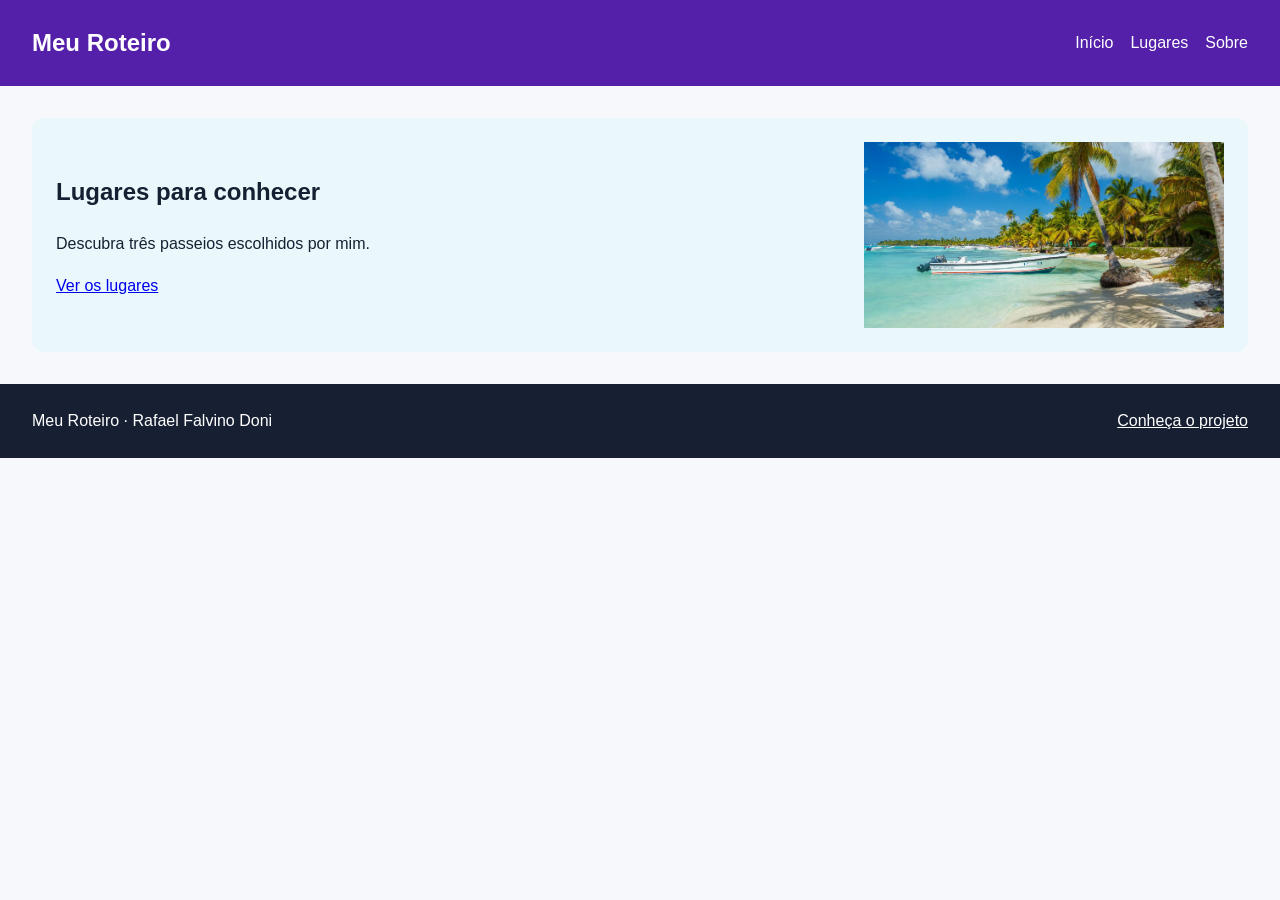
<file: index.html>
<!doctype html>
<html lang="pt-BR">
<head>
  <meta charset="utf-8">
  <meta name="viewport" content="width=device-width, initial-scale=1">
  <title>Início | Meu Roteiro</title>
  <link rel="stylesheet" href="css/estilo.css">
</head>
<body>

 <header class="cabecalho">
  <p class="marca">Meu Roteiro</p>
  <nav class="menu" aria-label="Navegação principal">
    <a href="index.html">Início</a>
    <a href="lugares.html">Lugares</a>
    <a href="sobre.html">Sobre</a>
  </nav>
</header>

  <main class="conteudo">
    <section class="apresentacao">
  <div class="texto-apresentacao">
    <h1>Lugares para conhecer</h1>
    <p>Descubra três passeios escolhidos por mim.</p>
    <a href="lugares.html">Ver os lugares</a>
  </div>
  <img class="foto-apresentacao" src="imagens/Capa.jpg"
       alt="Vista do lugar escolhido para apresentar o roteiro">
</section>
       </main>

  <footer class="rodape">
  <p>Meu Roteiro · Rafael Falvino Doni</p>
  <a href="sobre.html">Conheça o projeto</a>
</footer>

</body>
</html>
</file>
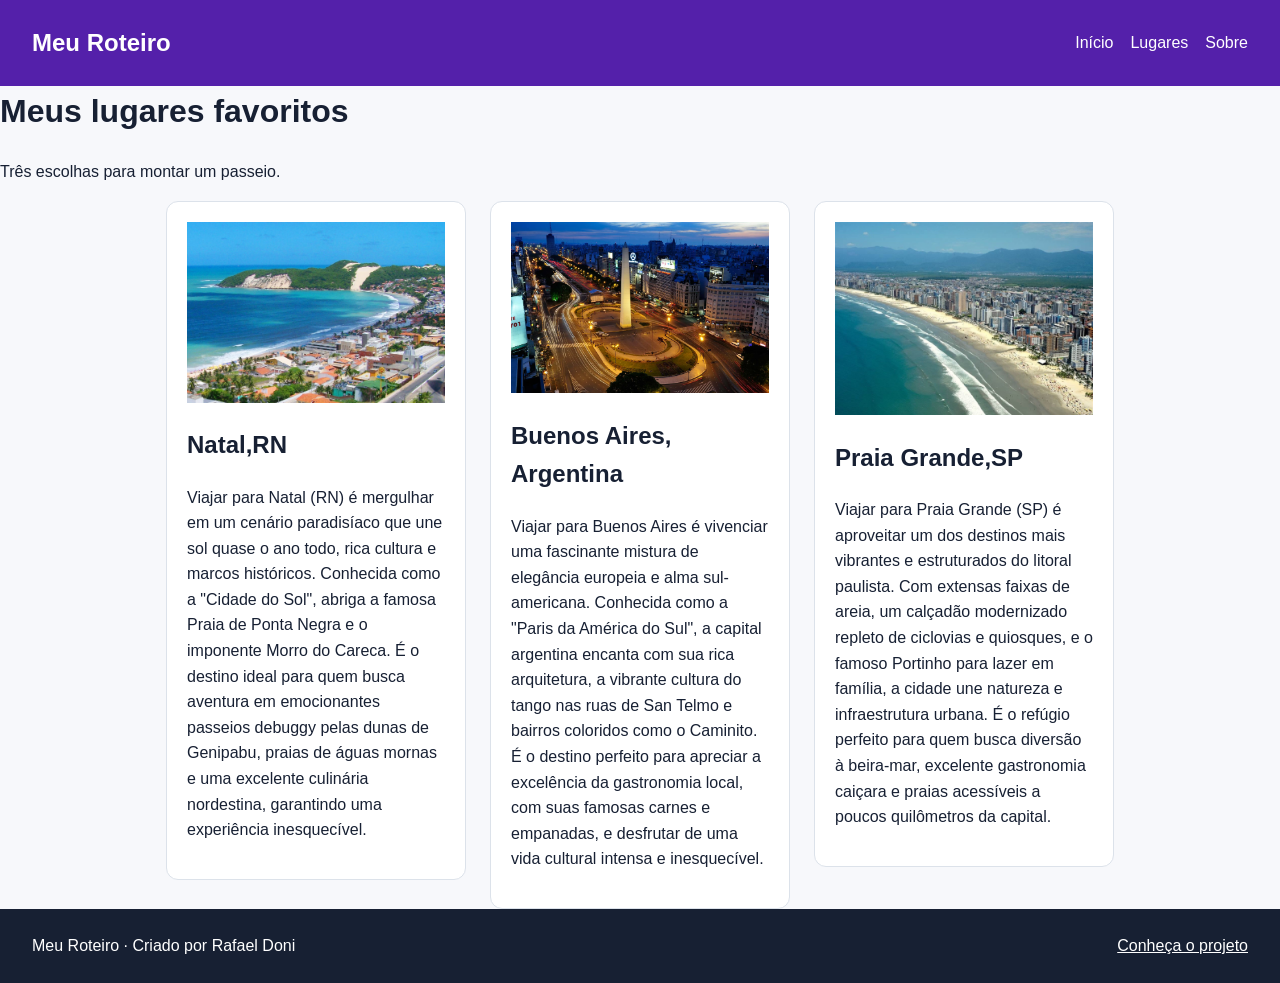
<file: lugares.html>
<!doctype html>
<html lang="pt-BR">
<head>
  <meta charset="utf-8">
  <meta name="viewport" content="width=device-width, initial-scale=1">
  <title>Lugares | Meus lugares</title>
  <link rel="stylesheet" href="css/estilo.css">
</head>
<body>

 <header class="cabecalho">
  <p class="marca">Meu Roteiro</p>
  <nav class="menu" aria-label="Navegação principal">
    <a href="index.html">Início</a>
    <a href="lugares.html">Lugares</a>
    <a href="sobre.html">Sobre</a>
  </nav>
</header>

<h1>Meus lugares favoritos</h1>
<p>Três escolhas para montar um passeio.</p>
<div class="lugares-container">
<div class="lista-lugares">
 <article class="cartao">
  <img src="imagens/Imagem1.jpg" alt="Descrição da sua primeira foto">
  <h2>Natal,RN</h2>
  <p>Viajar para Natal (RN) é mergulhar em um cenário paradisíaco que une sol quase o ano todo, rica cultura e marcos históricos. Conhecida como a "Cidade do Sol", abriga a famosa Praia de Ponta Negra e o imponente Morro do Careca. É o destino ideal para quem busca aventura em emocionantes passeios debuggy pelas dunas de Genipabu, praias de águas mornas e uma excelente culinária nordestina, garantindo uma experiência inesquecível.</p>
</article>
</div>

<div class="lista-lugares">
 <article class="cartao">
  <img src="imagens/imagem2.webp" alt="Descrição da sua primeira foto">
  <h2>Buenos Aires, Argentina</h2>
  <p>Viajar para Buenos Aires é vivenciar uma fascinante mistura de elegância europeia e alma sul-americana. Conhecida como a "Paris da América do Sul", a capital argentina encanta com sua rica arquitetura, a vibrante cultura do tango nas ruas de San Telmo e bairros coloridos como o Caminito. É o destino perfeito para apreciar a excelência da gastronomia local, com suas famosas carnes e empanadas, e desfrutar de uma vida cultural intensa e inesquecível.</p>
</article>
</div>

<div class="lista-lugares">
 <article class="cartao">
  <img src="imagens/Iamgem3.jpg" alt="Descrição da sua primeira foto">
  <h2>Praia Grande,SP</h2>
  <p>Viajar para Praia Grande (SP) é aproveitar um dos destinos mais vibrantes e estruturados do litoral paulista. Com extensas faixas de areia, um calçadão modernizado repleto de ciclovias e quiosques, e o famoso Portinho para lazer em família, a cidade une natureza e infraestrutura urbana. É o refúgio perfeito para quem busca diversão à beira-mar, excelente gastronomia caiçara e praias acessíveis a poucos quilômetros da capital.</p>
</article>
</div>
</div>

  <footer class="rodape">
  <p>Meu Roteiro · Criado por Rafael Doni</p>
  <a href="sobre.html">Conheça o projeto</a>
</footer>

</body>
</html>
</file>
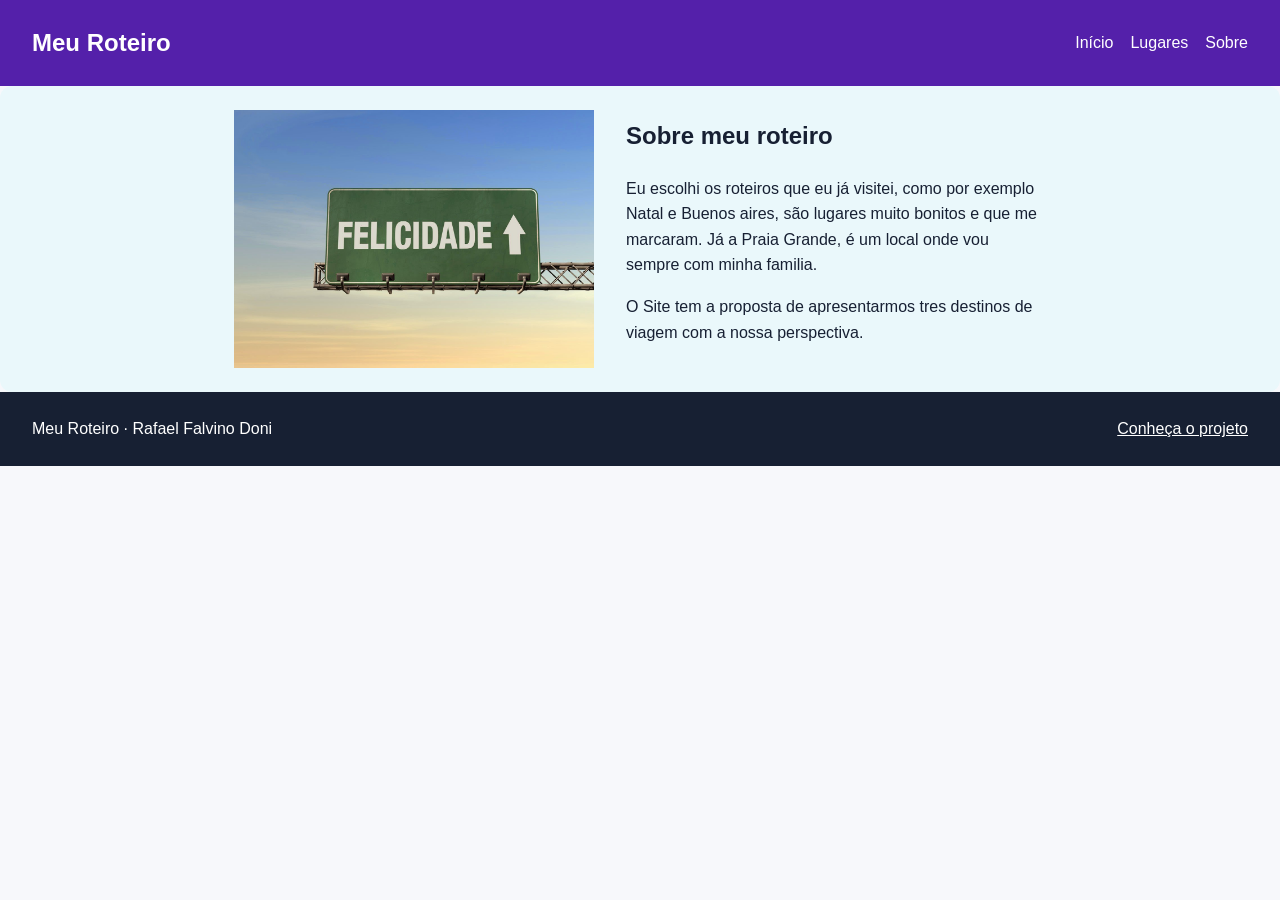
<file: sobre.html>
<!doctype html>
<html lang="pt-BR">
<head>
  <meta charset="utf-8">
  <meta name="viewport" content="width=device-width, initial-scale=1">
  <title>Sobre | Meu Roteiro</title>
  <link rel="stylesheet" href="css/estilo.css">
</head>
<body>

 <header class="cabecalho">
  <p class="marca">Meu Roteiro</p>
  <nav class="menu" aria-label="Navegação principal">
    <a href="index.html">Início</a>
    <a href="lugares.html">Lugares</a>
    <a href="sobre.html">Sobre</a>
  </nav>
</header>

  <section class="sobre">
  <img class="foto-apresentacao" src="imagens/Sobre.jpg"
       alt="Descrição da imagem que representa seu projeto">
  <div class="texto-apresentacao">
    <h1>Sobre meu roteiro</h1>
    <p>Eu escolhi os roteiros que eu já visitei, como por exemplo Natal e Buenos aires, são lugares muito bonitos e que me marcaram. Já a Praia Grande, é um local onde vou sempre com minha familia.</p>
    <p>O Site tem a proposta de apresentarmos tres destinos de viagem com a nossa perspectiva.</p>
  </div>
</section>
       </main>

  <footer class="rodape">
  <p>Meu Roteiro · Rafael Falvino Doni</p>
  <a href="sobre.html">Conheça o projeto</a>
</footer>

</body>
</html>
</file>
<file: css/estilo.css>
* { box-sizing: border-box; }
body {
  margin: 0;
  font-family: Arial, sans-serif;
  line-height: 1.6;
  color: #172033;
  background: #f7f8fb;
}
.conteudo { padding: 32px; }
h1, h2, p { margin-top: 0; }
img { max-width: 100%; height: auto; }

.cabecalho {
  padding: 24px 32px;
  background: #5420aa;
  color: white;
 display: flex;
 flex-direction: row;
 justify-content: space-between;
 align-items: center;
 gap: 20px;
 flex-wrap: wrap;
}

.marca { margin: 0; font-size: 24px; font-weight: bold; }

.menu {
  display: flex;
  flex-direction: row;
  align-items: center;
  flex-wrap: wrap;
  gap: 17px;
}

.menu a {
  color: white;
  text-decoration: none;
}

.rodape {
  display: flex;
  flex-direction: row;
  justify-content: space-between;
  align-items: center;
  flex-wrap: wrap;
  gap: 16px;
  padding: 24px 32px;
  background: #172033;
  color: white;
}
.rodape p { margin: 0; }
.rodape a { color: white; }

.apresentacao {
  padding: 24px;
  background: #eaf8fb;
  border-radius: 12px;
  display: flex;
flex-direction: row;
justify-content: space-between;
align-items: center;
flex-wrap: wrap;
gap: 24px;
}
.texto-apresentacao { width: 420px; max-width: 100%; }
.foto-apresentacao { width: 360px; }

.cartao {
  width: 300px;
  max-width: 100%;
  padding: 20px;
  border: 1px solid #dce2ea;
  border-radius: 12px;
  background: white;
}
.cartao img { width: 100%; height: auto; }
.cartao h2 { margin-top: 16px; }

.lugares-container {
    display: flex;
    margin: 0 auto;
    gap: 24px;
    justify-content: center;
}
.lista-lugares {
  display: flex;
  flex-direction: row;
  flex-wrap: wrap;
  justify-content: center;
  align-items: flex-start;
  gap: 24px;
}
.cartao { flex-shrink: 0; }

.sobre {
  display: flex;
  flex-direction: row;
  align-items: center;
  justify-content: center;
  flex-wrap: wrap;
  gap: 32px;
  padding: 24px;
  background: #eaf8fb;
  border-radius: 12px;
}
</file>
